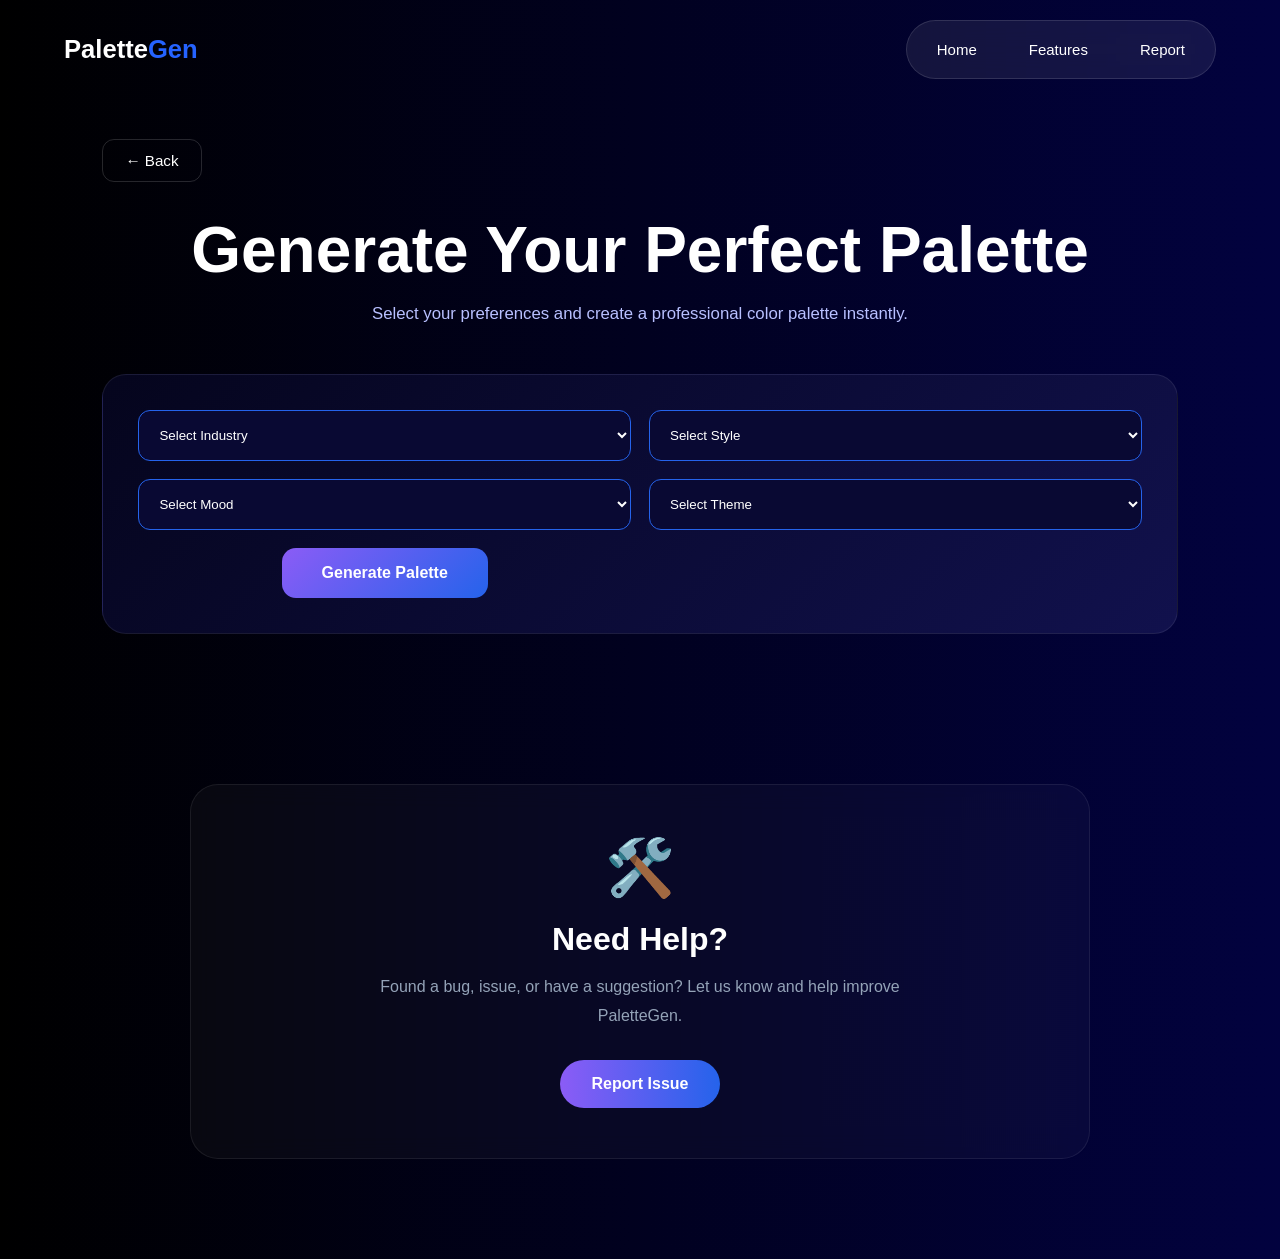
<file: gen/gen.html>
<!DOCTYPE html>
<html lang="en">
<head>
    <meta charset="UTF-8">
    <meta name="viewport" content="width=device-width, initial-scale=1.0">
    <title>PaletteGen-Generative-Palette</title>

    <link rel="stylesheet" href="gen.css">
</head>

<body>


     <nav class="navbar">

    <div class="logo">
        Palette<span>Gen</span>
    </div>

    <ul class="nav-links">
        <li><a href="../index.html">Home</a></li>
        <li><a href="#Features">Features</a></li>
        <li><a href="Report/report.html">Report</a></li>
    </ul>

</nav>

    <!-- Main Section -->

    <section id="color">

        <!-- Back Button -->

        <div class="back-container">

            <button class="back-btn" onclick="history.back()">
                ← Back
            </button>

        </div>

        <!-- Heading -->

        <div class="heading">

            <h1>
                Generate Your Perfect Palette
            </h1>

            <p>
                Select your preferences and create a professional
                color palette instantly.
            </p>

        </div>

        <!-- Generator -->

        <div class="generator-box">

            <div class="controls">

                <select id="industry">
                    <option selected disabled>Select Industry</option>
                    <option>SaaS</option>
                    <option>E-commerce</option>
                    <option>Finance</option>
                    <option>Healthcare</option>
                    <option>Education</option>
                    <option>Gaming</option>
                </select>

                <select id="style">
                    <option selected disabled>Select Style</option>
                    <option>Modern</option>
                    <option>Minimal</option>
                    <option>Luxury</option>
                    <option>Futuristic</option>
                    <option>Corporate</option>
                </select>

                <select id="mood">
                    <option selected disabled>Select Mood</option>
                    <option>Professional</option>
                    <option>Creative</option>
                    <option>Energetic</option>
                    <option>Trustworthy</option>
                    <option>Premium</option>
                </select>

                <select id="theme">
                    <option selected disabled>Select Theme</option>
                    <option>Dark</option>
                    <option>Light</option>
                    <option>Gradient</option>
                    <option>Nature</option>
                </select>

                <button id="generateBtn">
                     Generate Palette
                </button>

            </div>

        </div>

        <!-- Result Section -->

        <div class="result">

            <div class="palette-header">

                <h3 id="paletteName">
                    Royal Aurora
                </h3>

                <p id="paletteInfo">
                    E-commerce • Modern • Premium
                </p>

            </div>

            <div class="palette">

                <div class="color-card" id="c1">
                    <div class="color-preview"></div>
                    <span>Primary</span>
                    <p>#8B5CF6</p>
                </div>

                <div class="color-card" id="c2">
                    <div class="color-preview"></div>
                    <span>Secondary</span>
                    <p>#A78BFA</p>
                </div>

                <div class="color-card" id="c3">
                    <div class="color-preview"></div>
                    <span>Accent</span>
                    <p>#C4B5FD</p>
                </div>

                <div class="color-card" id="c4">
                    <div class="color-preview"></div>
                    <span>Background</span>
                    <p>#DDD6FE</p>
                </div>

                <div class="color-card" id="c5">
                    <div class="color-preview"></div>
                    <span>Text</span>
                    <p>#4C1D95</p>
                </div>

            </div>

            <div class="palette-actions">

                <button id="copyPalette">
                    📋 Copy Palette
                </button>

                <button id="exportCSS">
                    🎨 Export CSS
                </button>

                <button id="exportJSON">
                    📦 Export JSON
                </button>

            </div>

        </div>

    </section>

    <!-- Report Card -->

    <section class="report-card">

        <div class="report-icon">
            🛠️
        </div>

        <h2>
            Need Help?
        </h2>

        <p>
            Found a bug, issue, or have a suggestion?
            Let us know and help improve PaletteGen.
        </p>

        <a href="../Report/report.html" class="report-btn">
            Report Issue
        </a>

    </section>
    
    
<div id="welcomeCard" class="flash-card">

    <button class="close-btn" onclick="closeCard()">
        ✕
    </button>

    <div class="card-icon">📖</div>

    <h2>Hello !</h2>

    <p>
        Learn how to use all tools step-by-step.
        Follow the guide to discover features,
        shortcuts, and best practices.
    </p>

    <button class="start-btn" onclick="closeCard()">
        Let's Start →
    </button>

</div>

<div id="overlay"></div>

    

</body>
<script src="gen.js"></script>
</html>
</file>
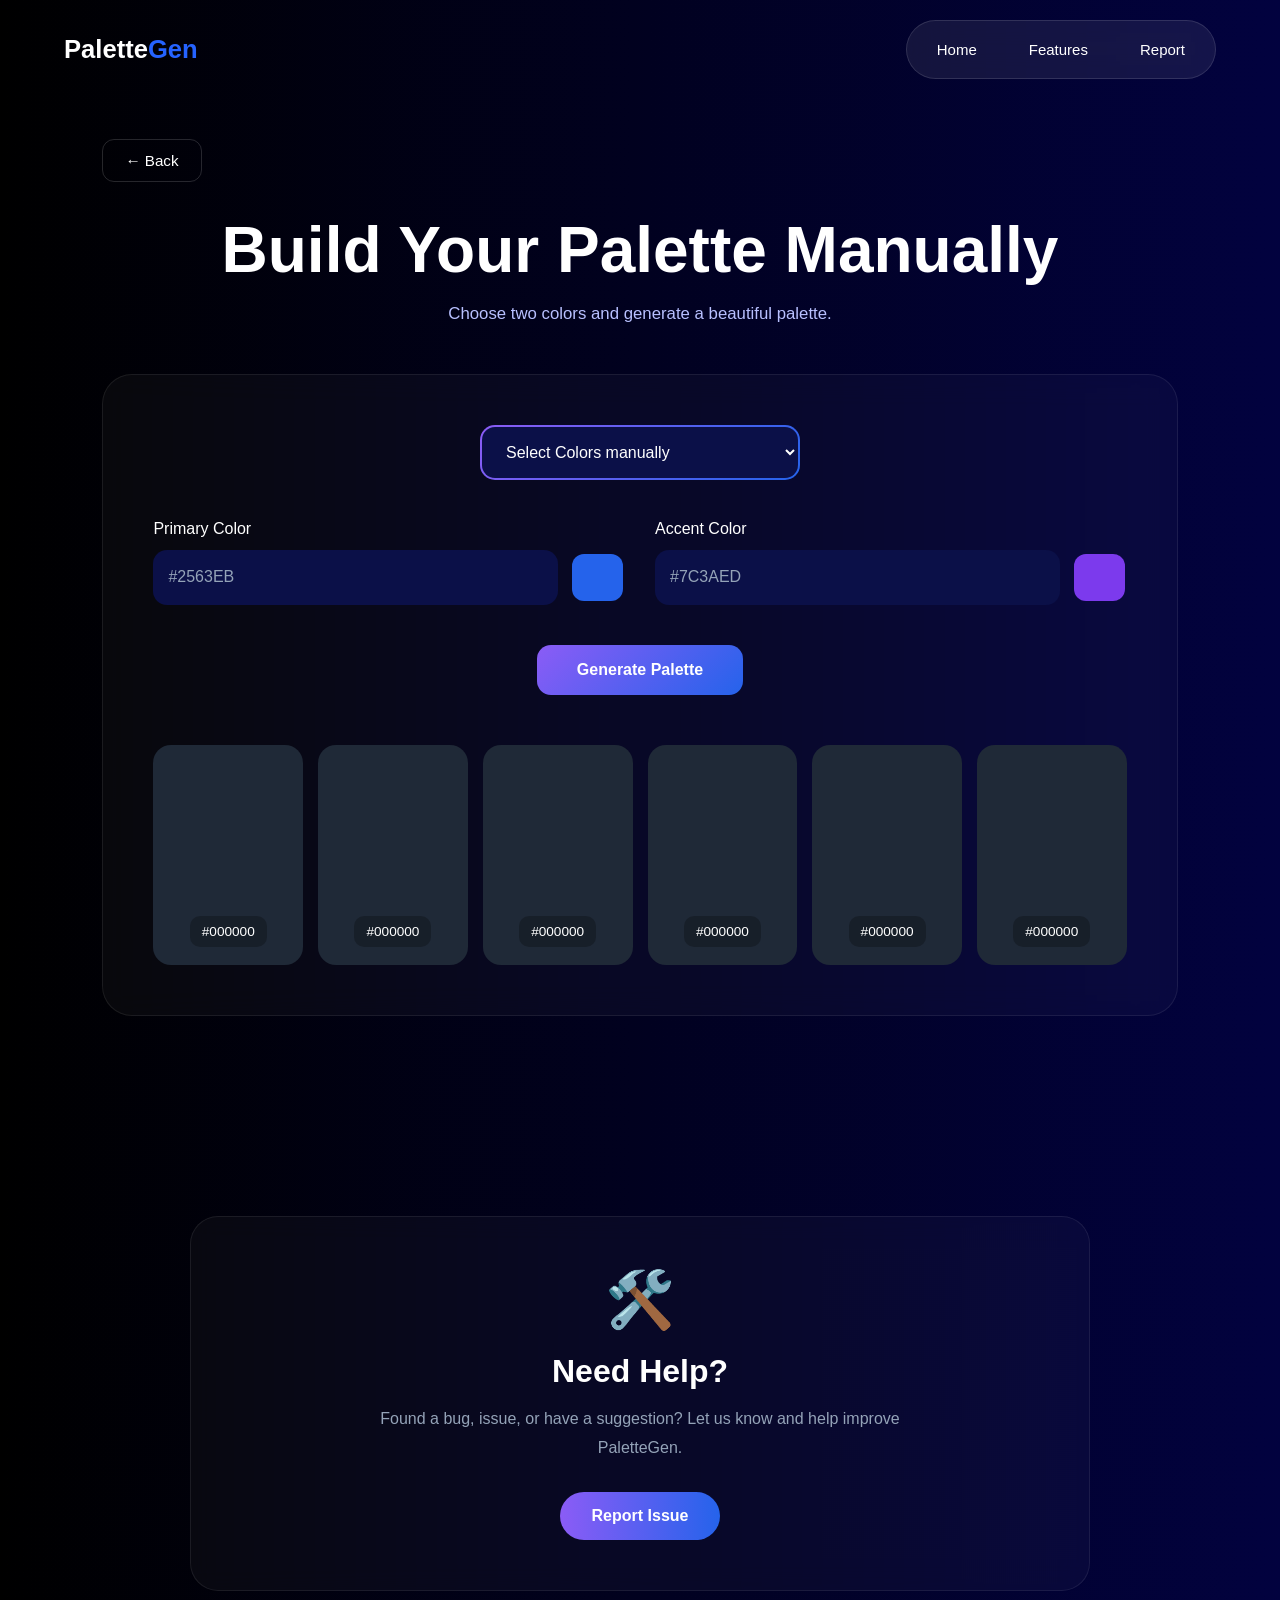
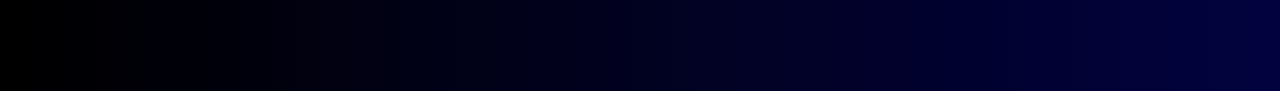
<file: Manual/manual.html>
<!DOCTYPE html>
<html lang="en">
<head>
    <meta charset="UTF-8">
    <meta name="viewport" content="width=device-width, initial-scale=1.0">
    <title>PaletteGen-Manual-Select-Palette</title>
</head>
<link rel="stylesheet" href="manual.css">
<body>

     <nav class="navbar">

    <div class="logo">
        Palette<span>Gen</span>
    </div>

    <ul class="nav-links">
       <li><a href="../index.html">Home</a></li>
        <li><a href="#Features">Features</a></li>
        <li><a href="Report/report.html">Report</a></li>
    </ul>

</nav>
    

<section id="manual">
     <div class="back-container">

            <button class="back-btn" onclick="history.back()">
                ← Back
            </button>

        </div>


        <div class="heading">
            <h1>Build Your Palette Manually</h1>
            <p>
                Choose two colors and generate a beautiful palette.
            </p>
        </div>

        <div class="manual-card">

            <!-- Method Select -->

            <div class="method-select">

                <select id="inputMethod">

                    <option value="picker">
                        Select Colors manually
                    </option>

                    <option value="hex">
                        Enter HEX Codes
                    </option>

                </select>

            </div>

            <!-- Color Inputs -->

            <div class="color-inputs">

                <div class="color-box">

                    <label>Primary Color</label>

                    <div class="input-group">

                        <input
                            type="text"
                            id="primaryHex"
                            placeholder="#2563EB"
                        >

                        <input
                            type="color"
                            id="primaryPicker"
                            value="#2563EB"
                        >

                    </div>

                </div>

                <div class="color-box">

                    <label>Accent Color</label>

                    <div class="input-group">

                        <input
                            type="text"
                            id="accentHex"
                            placeholder="#7C3AED"
                        >

                        <input
                            type="color"
                            id="accentPicker"
                            value="#7C3AED"
                        >

                    </div>

                </div>

            </div>

            <!-- Generate Button -->

            <button id="manualGenerateBtn">
                Generate Palette
            </button>

            <!-- Palette Result -->

            <div class="palette-preview">

                <div class="palette-color">
                    <span>#000000</span>
                </div>

                <div class="palette-color">
                    <span>#000000</span>
                </div>

                <div class="palette-color">
                    <span>#000000</span>
                </div>

                <div class="palette-color">
                    <span>#000000</span>
                </div>

                <div class="palette-color">
                    <span>#000000</span>
                </div>

                <div class="palette-color">
                    <span>#000000</span>
                </div>

            </div>

        </div>

    </div>

</section>




<section class="report-card">

    <div class="report-icon">
        🛠️
    </div>

    <h2>Need Help?</h2>

    <p>
        Found a bug, issue, or have a suggestion?
        Let us know and help improve PaletteGen.
    </p>

    <a href="../Report/report.html" class="report-btn">
        Report Issue
    </a>

</section>
<div id="welcomeCard" class="flash-card">

    <button class="close-btn" onclick="closeCard()">
        ✕
    </button>

    <div class="card-icon">📖</div>

    <h2>Hello !</h2>

    <p>
        Learn how to use all tools step-by-step.
        Follow the guide to discover features,
        shortcuts, and best practices.
    </p>

    <button class="start-btn" onclick="closeCard()">
        Let's Start →
    </button>

</div>

<div id="overlay"></div>

</body>
<script src="manual.js"></script>
</html>
</file>
<file: gen/gen.css>
/* =========================
   RESET
========================= */

*{
    margin:0;
    padding:0;
    box-sizing:border-box;
}

html{
    scroll-behavior:smooth;
}

body{
    font-family:'Poppins',sans-serif;
    background:linear-gradient(
        90deg,
        #000000 0%,
        #02023f 100%
    );
    color:#fff;
    min-height:100vh;
}

/* =========================
   NAVBAR
========================= */

.navbar{
    display:flex;
    justify-content:space-between;
    align-items:center;

    width:90%;
    margin:20px auto;
}

.logo{
    font-size:1.6rem;
    font-weight:700;
    color:white;
}

.logo span{
    color:#2563ff;
}

/* Capsule */
.nav-links{
    display:flex;
    gap:8px;
    list-style:none;

    padding:8px;

    background:rgba(255,255,255,0.08);
    backdrop-filter:blur(20px);
    -webkit-backdrop-filter:blur(20px);

    border:1px solid rgba(255,255,255,0.12);
    border-radius:999px;
}

.nav-links li{
    position:relative;
}

.nav-links a{
    display:block;

    padding:12px 22px;
    border-radius:999px;

    text-decoration:none;
    color:white;
    font-size:15px;
    transition:.35s ease;
}

/* iOS style hover */
.nav-links a:hover{
    background:rgba(255,255,255,0.15);

    backdrop-filter:blur(30px);
    -webkit-backdrop-filter:blur(30px);

    box-shadow:
    inset 0 1px 1px rgba(255,255,255,.4),
    0 4px 20px rgba(255,255,255,.08);

    transform:translateY(-2px);
}


/* =========================
   MAIN SECTION
========================= */

#color{
    padding:40px 8% 100px;
}

/* =========================
   BACK BUTTON
========================= */

.back-container{
    max-width:1100px;
    margin:0 auto 30px;
}

.back-btn{
    background:transparent;
    border:1px solid rgba(255,255,255,.15);
    color:#fff;
    padding:12px 22px;
    border-radius:12px;
    cursor:pointer;
    font-size:.95rem;
    transition:.3s;
}

.back-btn:hover{
    background:rgba(255,255,255,.08);
    transform:translateX(-4px);
}

/* =========================
   HEADING
========================= */

.heading{
    text-align:center;
    max-width:900px;
    margin:0 auto 50px;
}

.heading h1{
    font-size:clamp(2.5rem,5vw,4rem);
    font-weight:700;
    margin-bottom:15px;
    line-height:1.2;
}

.heading p{
    color:#b8c0ff;
    font-size:1.05rem;
}

/* =========================
   GENERATOR BOX
========================= */

.generator-box{
    max-width:1100px;
    margin:auto;

    background:linear-gradient(
        135deg,
        #05051d,
        #11114d
    );

    border:1px solid rgba(255,255,255,.08);

    border-radius:24px;

    padding:35px;

    margin-bottom:50px;
}

.controls{
    display:grid;
    grid-template-columns:repeat(2,1fr);
    gap:18px;
}

.controls select{
    width:100%;
    padding:16px;
    border-radius:12px;
    border:1px solid #2563eb;
    background:#090933;
    color:#fff;
    outline:none;
}

#generateBtn{ display:block;
    margin:auto;
    padding:16px 40px;
    border:none;
    border-radius:14px;
    color:#fff;
    cursor:pointer;
    font-size:1rem;
    font-weight:600;

    background:
    linear-gradient(
        135deg,
        #8b5cf6,
        #2563eb
    );

    transition:0.3s ease;
}

#manualGenerateBtn:hover{
    transform:translateY(-4px);
    box-shadow:
    0 15px 35px
    rgba(139,92,246,.35);
}
    
/* =========================
   RESULT
========================= */

.result{
    display:none;
}

.result.show{
    display:block;
}

.palette-header{
    text-align:center;
    margin-bottom:35px;
}

.palette-header h3{
    font-size:2rem;
    margin-bottom:10px;
}

.palette-header p{
    color:#9ca3af;
}

.palette{
    display:grid;
    grid-template-columns:repeat(5,1fr);
    gap:20px;
    margin-bottom:35px;
}

.color-card{
    background:#0a0a35;
    border-radius:18px;
    overflow:hidden;
    border:1px solid rgba(255,255,255,.08);
    cursor:pointer;
    transition:.3s;
}

.color-card:hover{
    transform:translateY(-8px);
}

.color-preview{
    width:100%;
    height:180px;
}

.color-card span{
    display:block;
    padding:15px 15px 5px;
    font-weight:600;
}

.color-card p{
    padding:0 15px 15px;
    color:#9ca3af;
}

.palette-actions{
    display:flex;
    justify-content:center;
    gap:15px;
    flex-wrap:wrap;
}

.palette-actions button{
    padding:14px 24px;
    border:none;
    border-radius:10px;
    cursor:pointer;
    color:#fff;
    background:linear-gradient(
        90deg,
        #7c3aed,
        #3b82f6
    );
}

/* =========================
   REPORT CARD
========================= */

.report-card{
    max-width:900px;
    margin:0 auto 100px;

    padding:50px 40px;

    text-align:center;

    border-radius:28px;

    background:rgba(255,255,255,.03);

    border:1px solid rgba(255,255,255,.08);

    backdrop-filter:blur(12px);

    transition:.35s ease;
}

.report-card:hover{
    transform:translateY(-6px);

    box-shadow:
    0 0 30px rgba(37,99,235,.15),
    0 0 60px rgba(139,92,246,.08);
}

.report-icon{
    font-size:3.5rem;
    margin-bottom:20px;
}

.report-card h2{
    font-size:2rem;
    margin-bottom:15px;
}

.report-card p{
    max-width:600px;
    margin:0 auto 30px;
    color:#94A3B8;
    line-height:1.8;
}

.report-btn{
    display:inline-flex;
    align-items:center;
    justify-content:center;

    padding:15px 32px;

    border-radius:50px;

    text-decoration:none;

    color:#fff;

    font-weight:600;

    background:linear-gradient(
        90deg,
        #8B5CF6,
        #2563EB
    );

    transition:.3s;
}

.report-btn:hover{
    transform:translateY(-3px);
}

/* =========================
   RESPONSIVE
========================= */

@media(max-width:992px){

    .palette{
        grid-template-columns:repeat(2,1fr);
    }

}

@media(max-width:768px){

    .navbar{
        flex-direction:column;
        height:auto;
        padding:20px;
        gap:15px;
    }

    .nav-links{
        gap:20px;
        flex-wrap:wrap;
        justify-content:center;
    }

    .controls{
        grid-template-columns:1fr;
    }

    .palette{
        grid-template-columns:1fr;
    }

    .heading h1{
        font-size:2rem;
    }

    .report-card{
        margin:0 20px 60px;
        padding:35px 20px;
    }

    .report-card h2{
        font-size:1.6rem;
    }
}

#overlay{
    position: fixed;
    inset: 0;
    background: rgba(0,0,0,0.5);
    backdrop-filter: blur(4px);
    z-index: 999;
}

.flash-card{
    position: fixed;
    top: 50%;
    left: 50%;
    transform: translate(-50%, -50%);

    width: 90%;
    max-width: 380px;

    background: #fff;
    padding: 25px;
    border-radius: 24px;

    text-align: center;

    box-shadow: 0 20px 50px rgba(0,0,0,0.15);

    z-index: 1000;

    animation: popup .4s ease;
}

@keyframes popup{
    from{
        opacity: 0;
        transform: translate(-50%, -45%) scale(.9);
    }
    to{
        opacity: 1;
        transform: translate(-50%, -50%) scale(1);
    }
}

.close-btn{
    position: absolute;
    top: 12px;
    right: 12px;

    width: 35px;
    height: 35px;

    border: none;
    border-radius: 50%;

    background: #f3f4f6;
    color: #111;

    cursor: pointer;
}

.card-icon{
    font-size: 3rem;
    margin-bottom: 10px;
}

.flash-card h2{
    margin-bottom: 12px;
    color: #111827;
}

.flash-card p{
    color: #6b7280;
    line-height: 1.6;
    margin-bottom: 20px;
}

.start-btn{
    width: 100%;
    padding: 14px;

    border: none;
    border-radius: 12px;

    background: #2563eb;
    color: white;

    font-size: 15px;
    font-weight: 600;

    cursor: pointer;
    transition: .3s;
}

.start-btn:hover{
    transform: translateY(-2px);
}

/* ==========================
   RESPONSIVE FIX
========================== */

@media (max-width:992px){

    .navbar{
        width:95%;
        margin:15px auto;
        flex-direction:column;
        gap:15px;
    }

    .nav-links{
        width:100%;
        justify-content:center;
        flex-wrap:wrap;
        padding:8px;
    }

    .nav-links a{
        padding:10px 18px;
        font-size:14px;
    }

    .manual-page{
        padding:40px 20px;
    }

    .manual-card{
        padding:30px 20px;
    }

    .heading h1{
        font-size:2.8rem;
    }

    .heading p{
        font-size:16px;
    }

    .color-inputs{
        grid-template-columns:1fr;
        gap:20px;
    }

    .palette-preview{
        grid-template-columns:repeat(3,1fr);
    }

}

@media (max-width:768px){

    .logo{
        font-size:1.8rem;
    }

    .nav-links{
        gap:6px;
        border-radius:18px;
    }

    .nav-links a{
        padding:10px 14px;
        font-size:13px;
    }

    .heading h1{
        font-size:2.2rem;
    }

    .heading p{
        font-size:15px;
    }

    .method-select select{
        width:100%;
    }

    .input-group{
        flex-direction:column;
        align-items:stretch;
    }

    .input-group input[type="color"]{
        width:100%;
        height:50px;
    }

    .palette-preview{
        grid-template-columns:repeat(2,1fr);
    }

    .palette-color{
        height:150px;
    }

    #manualGenerateBtn{
        width:100%;
    }

}

@media (max-width:480px){

    .navbar{
        width:95%;
    }

    .nav-links{
        display:grid;
        grid-template-columns:repeat(3,1fr);
        width:100%;
        text-align:center;
        gap:8px;
    }

    .nav-links a{
        padding:10px 0;
        font-size:12px;
    }

    .heading h1{
        font-size:1.9rem;
        line-height:1.3;
    }

    .heading p{
        font-size:14px;
    }

    .manual-card{
        padding:18px;
        border-radius:20px;
    }

    .back-btn{
        width:100%;
    }

    .palette-preview{
        grid-template-columns:1fr;
    }

    .palette-color{
        height:120px;
    }

    .palette-color span{
        font-size:12px;
    }

    .report-card{
        margin:40px 15px;
        padding:25px 18px;
    }

    .report-card h2{
        font-size:1.4rem;
    }

}
</file>
<file: Manual/manual.css>
*{
    margin: 0%;
    padding : 0%;
    box-sizing:border-box;
}
html{
    scroll-behavior:smooth;
}
.navbar{
    display:flex;
    justify-content:space-between;
    align-items:center;

    width:90%;
    margin:20px auto;
}

.logo{
    font-size:1.6rem;
    font-weight:700;
    color:white;
}

.logo span{
    color:#2563ff;
}

/* Capsule */
.nav-links{
    display:flex;
    gap:8px;
    list-style:none;

    padding:8px;

    background:rgba(255,255,255,0.08);
    backdrop-filter:blur(20px);
    -webkit-backdrop-filter:blur(20px);

    border:1px solid rgba(255,255,255,0.12);
    border-radius:999px;
}

.nav-links li{
    position:relative;
}

.nav-links a{
    display:block;

    padding:12px 22px;
    border-radius:999px;

    text-decoration:none;
    color:white;
    font-size:15px;
    transition:.35s ease;
}

/* iOS style hover */
.nav-links a:hover{
    background:rgba(255,255,255,0.15);

    backdrop-filter:blur(30px);
    -webkit-backdrop-filter:blur(30px);

    box-shadow:
    inset 0 1px 1px rgba(255,255,255,.4),
    0 4px 20px rgba(255,255,255,.08);

    transform:translateY(-2px);
}


body{
    font-family: 'Poppins', sans-serif;
    background: linear-gradient(
        90deg,
        #000000 0%,
        #02023f 100%
    );
    color:white;
}


#manual{
    padding:40px 8% 100px;
}

.manual-page{
    min-height:100vh;
    padding:100px 8%;
}
/* =========================
   BACK BUTTON
========================= */

.back-container{
    max-width:1100px;
    margin:0 auto 30px;
}

.back-btn{
    background:transparent;
    border:1px solid rgba(255,255,255,.15);
    color:#fff;
    padding:12px 22px;
    border-radius:12px;
    cursor:pointer;
    font-size:.95rem;
    transition:.3s;
}

.back-btn:hover{
    background:rgba(255,255,255,.08);
    transform:translateX(-4px);
}

.manual-container{
    max-width:1100px;
    margin:auto;
}
.heading{
    text-align:center;
    max-width:900px;
    margin:0 auto 50px;
}

.heading h1{
    font-size:clamp(2.5rem,5vw,4rem);
    font-weight:700;
    margin-bottom:15px;
    line-height:1.2;
}

.heading p{
    color:#b8c0ff;
    font-size:1.05rem;
}

.manual-card{
    background:rgba(255,255,255,0.03);
    border:1px solid rgba(255,255,255,0.08);
    border-radius:30px;
    padding:50px;
    backdrop-filter:blur(15px);
}

/* =========================
   Select Box
========================= */

.method-select{
    display:flex;
    justify-content:center;
    margin-bottom:40px;
}

.method-select select{
    width:320px;
    height:55px;
    border:none;
    outline:none;
    border-radius:15px;
    color:#fff;
    font-size:1rem;
    cursor:pointer;

    background:
    linear-gradient(#0b1048,#0b1048) padding-box,
    linear-gradient(
        135deg,
        #8b5cf6,
        #2563eb
    ) border-box;

    border:2px solid transparent;
    padding:0 20px;
}

/* =========================
   Inputs
========================= */

.color-inputs{
    display:grid;
    grid-template-columns:1fr 1fr;
    gap:30px;
    margin-bottom:40px;
}

.color-box label{
    display:block;
    margin-bottom:12px;
    font-size:1rem;
}

.input-group{
    display:flex;
    align-items:center;
    gap:12px;
}

.input-group input[type="text"]{
    flex:1;
    height:55px;
    border:none;
    outline:none;
    border-radius:14px;
    background:#0b1048;
    color:#fff;
    padding:0 15px;
    font-size:1rem;
}

.input-group input[type="text"]::placeholder{
    color:#94A3B8;
}

.input-group input[type="color"]{
    width:55px;
    height:55px;
    border:none;
    border-radius:12px;
    cursor:pointer;
    background:none;
}

.input-group input[type="color"]::-webkit-color-swatch{
    border:none;
    border-radius:12px;
}

/* =========================
   Button
========================= */

#manualGenerateBtn{
    display:block;
    margin:auto;
    padding:16px 40px;
    border:none;
    border-radius:14px;
    color:#fff;
    cursor:pointer;
    font-size:1rem;
    font-weight:600;

    background:
    linear-gradient(
        135deg,
        #8b5cf6,
        #2563eb
    );

    transition:0.3s ease;
}

#manualGenerateBtn:hover{
    transform:translateY(-4px);
    box-shadow:
    0 15px 35px
    rgba(139,92,246,.35);
}

/* =========================
   Palette Preview
========================= */

.palette-preview{
    margin-top:50px;

    display:grid;
    grid-template-columns:
    repeat(6,1fr);

    gap:15px;
}

.palette-color{
    height:220px;
    border-radius:18px;
    background:#1f2937;

    display:flex;
    align-items:flex-end;
    justify-content:center;

    padding-bottom:18px;

    cursor:pointer;

    transition:.3s ease;
}

.palette-color:hover{
    transform:translateY(-8px);
}

.palette-color span{
    background:
    rgba(0,0,0,.25);

    padding:8px 12px;

    border-radius:10px;

    font-size:.85rem;
}

/* =========================
   Responsive
========================= */

@media(max-width:900px){

    .color-inputs{
        grid-template-columns:1fr;
    }

    .palette-preview{
        grid-template-columns:
        repeat(3,1fr);
    }

}

@media(max-width:600px){

    .manual-header h1{
        font-size:2rem;
    }

    .manual-card{
        padding:25px;
    }

    .palette-preview{
        grid-template-columns:
        repeat(2,1fr);
    }

    .palette-color{
        height:140px;
    }

}


.report-card{

    max-width:900px;
    margin:100px auto;

    padding:50px 40px;

    text-align:center;

    border-radius:28px;

    background:rgba(255,255,255,.03);

    border:1px solid rgba(255,255,255,.08);

    backdrop-filter:blur(12px);

    transition:.35s ease;
}

.report-card:hover{

    transform:translateY(-6px);

    box-shadow:
    0 0 30px rgba(37,99,235,.15),
    0 0 60px rgba(139,92,246,.08);

}

.report-icon{

    font-size:3.5rem;

    margin-bottom:20px;

}

.report-card h2{

    font-size:2rem;

    margin-bottom:15px;

    color:#fff;

}

.report-card p{

    max-width:600px;

    margin:0 auto 30px;

    color:#94A3B8;

    line-height:1.8;

}

.report-btn{

    display:inline-flex;

    align-items:center;

    justify-content:center;

    gap:10px;

    padding:15px 32px;

    border-radius:50px;

    text-decoration:none;

    color:#fff;

    font-weight:600;

    background:
    linear-gradient(
        90deg,
        #8B5CF6,
        #2563EB
    );

    transition:.3s ease;

}

.report-btn:hover{

    transform:translateY(-3px);

    box-shadow:
    0 0 25px rgba(37,99,235,.35);

}

@media(max-width:768px){

    .report-card{

        padding:35px 20px;

        margin:60px 20px;

    }

    .report-card h2{

        font-size:1.6rem;

    }

}

#overlay{
    position: fixed;
    inset: 0;
    background: rgba(0,0,0,0.5);
    backdrop-filter: blur(4px);
    z-index: 999;
}

.flash-card{
    position: fixed;
    top: 50%;
    left: 50%;
    transform: translate(-50%, -50%);

    width: 90%;
    max-width: 380px;

    background: #fff;
    padding: 25px;
    border-radius: 24px;

    text-align: center;

    box-shadow: 0 20px 50px rgba(0,0,0,0.15);

    z-index: 1000;

    animation: popup .4s ease;
}

@keyframes popup{
    from{
        opacity: 0;
        transform: translate(-50%, -45%) scale(.9);
    }
    to{
        opacity: 1;
        transform: translate(-50%, -50%) scale(1);
    }
}

.close-btn{
    position: absolute;
    top: 12px;
    right: 12px;

    width: 35px;
    height: 35px;

    border: none;
    border-radius: 50%;

    background: #f3f4f6;
    color: #111;

    cursor: pointer;
}

.card-icon{
    font-size: 3rem;
    margin-bottom: 10px;
}

.flash-card h2{
    margin-bottom: 12px;
    color: #111827;
}

.flash-card p{
    color: #6b7280;
    line-height: 1.6;
    margin-bottom: 20px;
}

.start-btn{
    width: 100%;
    padding: 14px;

    border: none;
    border-radius: 12px;

    background: #2563eb;
    color: white;

    font-size: 15px;
    font-weight: 600;

    cursor: pointer;
    transition: .3s;
}

.start-btn:hover{
    transform: translateY(-2px);
}



/* ==========================
   RESPONSIVE FIX
========================== */

@media (max-width:992px){

    .navbar{
        width:95%;
        margin:15px auto;
        flex-direction:column;
        gap:15px;
    }

    .nav-links{
        width:100%;
        justify-content:center;
        flex-wrap:wrap;
        padding:8px;
    }

    .nav-links a{
        padding:10px 18px;
        font-size:14px;
    }

    .manual-page{
        padding:40px 20px;
    }

    .manual-card{
        padding:30px 20px;
    }

    .heading h1{
        font-size:2.8rem;
    }

    .heading p{
        font-size:16px;
    }

    .color-inputs{
        grid-template-columns:1fr;
        gap:20px;
    }

    .palette-preview{
        grid-template-columns:repeat(3,1fr);
    }

}

@media (max-width:768px){

    .logo{
        font-size:1.8rem;
    }

    .nav-links{
        gap:6px;
        border-radius:18px;
    }

    .nav-links a{
        padding:10px 14px;
        font-size:13px;
    }

    .heading h1{
        font-size:2.2rem;
    }

    .heading p{
        font-size:15px;
    }

    .method-select select{
        width:100%;
    }

    .input-group{
        flex-direction:column;
        align-items:stretch;
    }

    .input-group input[type="color"]{
        width:100%;
        height:50px;
    }

    .palette-preview{
        grid-template-columns:repeat(2,1fr);
    }

    .palette-color{
        height:150px;
    }

    #manualGenerateBtn{
        width:100%;
    }

}

@media (max-width:480px){

    .navbar{
        width:95%;
    }

    .nav-links{
        display:grid;
        grid-template-columns:repeat(3,1fr);
        width:100%;
        text-align:center;
        gap:8px;
    }

    .nav-links a{
        padding:10px 0;
        font-size:12px;
    }

    .heading h1{
        font-size:1.9rem;
        line-height:1.3;
    }

    .heading p{
        font-size:14px;
    }

    .manual-card{
        padding:18px;
        border-radius:20px;
    }

    .back-btn{
        width:100%;
    }

    .palette-preview{
        grid-template-columns:1fr;
    }

    .palette-color{
        height:120px;
    }

    .palette-color span{
        font-size:12px;
    }

    .report-card{
        margin:40px 15px;
        padding:25px 18px;
    }

    .report-card h2{
        font-size:1.4rem;
    }

}
</file>
